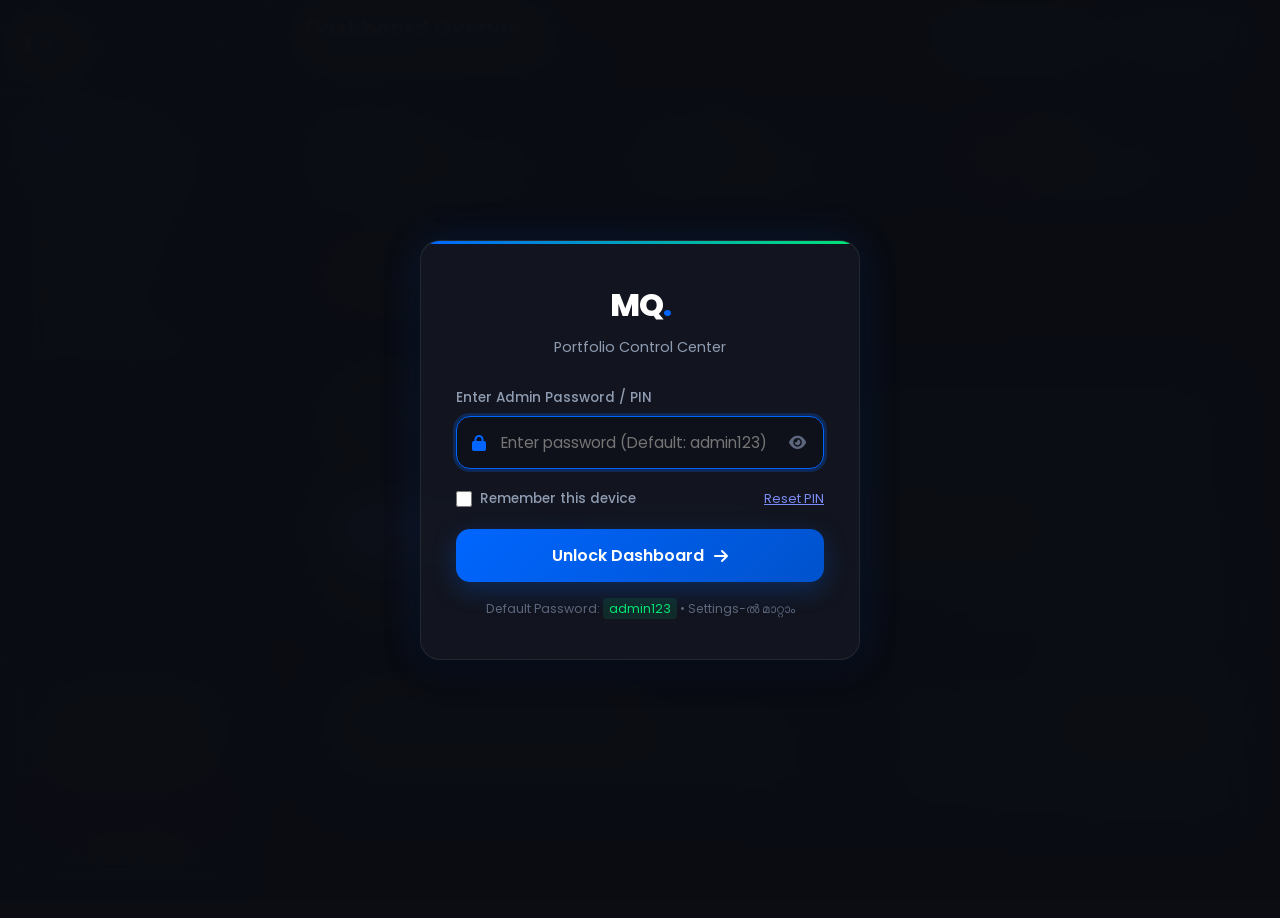
<file: admin.html>
<!DOCTYPE html>
<html lang="en">
<head>
    <meta charset="UTF-8">
    <meta name="viewport" content="width=device-width, initial-scale=1.0, maximum-scale=5.0, viewport-fit=cover">
    <meta http-equiv="Cache-Control" content="no-cache, no-store, must-revalidate">
    <meta http-equiv="Pragma" content="no-cache">
    <meta http-equiv="Expires" content="0">
    <title>MQ Admin Panel | Muhammed Qasim Portfolio</title>
    <!-- Google Fonts: Poppins -->
    <link href="https://fonts.googleapis.com/css2?family=Poppins:wght@300;400;500;600;700;800&display=swap" rel="stylesheet">
    <!-- Font Awesome -->
    <link rel="stylesheet" href="https://cdnjs.cloudflare.com/ajax/libs/font-awesome/6.4.0/css/all.min.css">
    <!-- Admin CSS -->
    <link rel="stylesheet" href="admin.css?v=4.1">
</head>
<body>

    <!-- =========================================================
         1. LOGIN OVERLAY (Password Protection Option)
         ========================================================= -->
    <div id="loginOverlay" class="login-wrapper">
        <div class="login-card">
            <div class="login-logo">MQ<span>.</span></div>
            <p class="login-subtitle">Portfolio Control Center</p>

            <form id="adminLoginForm" class="login-form">
                <div class="form-group">
                    <label for="adminPinInput">Enter Admin Password / PIN</label>
                    <div class="input-icon-wrap">
                        <i class="fas fa-lock prefix-icon"></i>
                        <input type="password" id="adminPinInput" placeholder="Enter password (Default: admin123)" required autofocus autocomplete="current-password" autocapitalize="none" autocorrect="off" spellcheck="false">
                        <button type="button" class="toggle-pwd-btn" id="togglePwdBtn" aria-label="Toggle password visibility">
                            <i class="fas fa-eye" id="togglePwdIcon"></i>
                        </button>
                    </div>
                </div>

                <div style="display: flex; align-items: center; justify-content: space-between; margin-bottom: 20px; font-size: 0.8rem; color: var(--text-muted);">
                    <label style="display: inline-flex; align-items: center; gap: 8px; cursor: pointer; user-select: none; margin: 0;">
                        <input type="checkbox" id="rememberMeCheck" style="accent-color: #0066ff; width: 16px; height: 16px; cursor: pointer;">
                        <span>Remember this device</span>
                    </label>
                    <button type="button" id="forgotPinBtn" style="background: none; border: none; color: #7B8AF4; cursor: pointer; text-decoration: underline; font-size: 0.8rem;">
                        Reset PIN
                    </button>
                </div>

                <button type="submit" class="login-btn">
                    Unlock Dashboard <i class="fas fa-arrow-right"></i>
                </button>

                <p class="login-hint" style="margin-top: 18px;">
                    Default Password: <code>admin123</code> &bull; Settings-ൽ മാറ്റാം
                </p>
            </form>
        </div>
    </div>

    <!-- =========================================================
         2. MAIN ADMIN DASHBOARD LAYOUT
         ========================================================= -->
    <!-- Sidebar Backdrop for Mobile/Tablet -->
    <div class="sidebar-backdrop" id="sidebarBackdrop"></div>

    <div class="admin-layout" id="adminLayout">
        
        <!-- SIDEBAR -->
        <aside class="admin-sidebar" id="adminSidebar">
            <div class="sidebar-brand">
                <div class="sidebar-logo">MQ<span>.</span> <small style="font-size: 0.75rem; font-weight: 500; color: #8e9bb0;">Admin</small></div>
                <div style="display: flex; align-items: center; gap: 8px;">
                    <span class="sidebar-badge">V2.0</span>
                    <button type="button" class="sidebar-close-btn" id="sidebarCloseBtn" aria-label="Close sidebar">
                        <i class="fas fa-times"></i>
                    </button>
                </div>
            </div>

            <nav class="sidebar-nav">
                <a class="nav-item active" data-tab="overview">
                    <i class="fas fa-chart-pie"></i>
                    <span>Overview</span>
                </a>
                <a class="nav-item" data-tab="featured">
                    <i class="fas fa-layer-group" style="color: #7B8AF4;"></i>
                    <span>Featured Projects</span>
                </a>
                <a class="nav-item" data-tab="works">
                    <i class="fas fa-photo-film"></i>
                    <span>Works & Media</span>
                </a>
                <a class="nav-item" data-tab="profile">
                    <i class="fas fa-user-gear"></i>
                    <span>Profile & Links</span>
                </a>
                <a class="nav-item" data-tab="settings">
                    <i class="fas fa-sliders"></i>
                    <span>Settings & Backup</span>
                </a>
            </nav>

            <div class="sidebar-footer">
                <a href="index.html" target="_blank" class="btn-sidebar-view">
                    <i class="fas fa-external-link-alt"></i> View Home Page
                </a>
                <a href="works.html" target="_blank" class="btn-sidebar-view" style="color: #7B8AF4; border-color: rgba(123, 138, 244, 0.3);">
                    <i class="fas fa-layer-group"></i> View Live Projects &#x2197;
                </a>
                <button type="button" class="btn-sidebar-logout" id="lockDashboardBtn" style="display: flex; align-items: center; justify-content: center; gap: 8px;">
                    <i class="fas fa-lock"></i> Lock Dashboard
                </button>
                <a href="index.html" class="btn-sidebar-view" style="text-decoration: none; display: flex; align-items: center; justify-content: center; gap: 8px; opacity: 0.75;">
                    <i class="fas fa-arrow-left"></i> Back to Website
                </a>
            </div>
        </aside>

        <!-- MAIN CONTENT AREA -->
        <main class="admin-main">
            <!-- Header -->
            <header class="admin-header">
                <div class="header-left">
                    <button class="mobile-menu-toggle" id="mobileMenuToggle" aria-label="Toggle menu">
                        <i class="fas fa-bars"></i>
                    </button>
                    <div class="header-title-box">
                        <h1 id="pageTitle">Dashboard Overview</h1>
                        <p id="pageSubtitle">Manage featured projects, works, and social links</p>
                    </div>
                </div>

                <div class="header-actions">
                    <button type="button" class="btn-live-link btn-sync-header" id="headerSyncGithubBtn">
                        <i class="fab fa-github"></i> <span class="action-btn-text">Sync to GitHub</span>
                    </button>
                    <a href="works.html" target="_blank" class="btn-live-link btn-works-header" style="background: rgba(123, 138, 244, 0.15); color: #7B8AF4; border-color: rgba(123, 138, 244, 0.4);">
                        <i class="fas fa-arrow-up-right-from-square"></i> <span class="action-btn-text">Live Works</span>
                    </a>
                </div>
            </header>

            <div class="admin-container">
                
                <!-- =========================================================
                     TAB 1: OVERVIEW
                     ========================================================= -->
                <section class="tab-content active" id="tab-overview">
                    <!-- Stats Grid -->
                    <div class="stats-grid">
                        <div class="stat-card" style="border-color: rgba(123, 138, 244, 0.3);">
                            <div class="stat-icon" style="background: rgba(123, 138, 244, 0.15); color: #7B8AF4;"><i class="fas fa-layer-group"></i></div>
                            <div class="stat-info">
                                <div class="stat-number" id="statFeaturedProjects" style="color: #7B8AF4;">0</div>
                                <div class="stat-label">Featured Projects</div>
                            </div>
                        </div>
                        <div class="stat-card">
                            <div class="stat-icon blue"><i class="fas fa-photo-film"></i></div>
                            <div class="stat-info">
                                <div class="stat-number" id="statTotalWorks">0</div>
                                <div class="stat-label">Media & Reels</div>
                            </div>
                        </div>
                        <div class="stat-card">
                            <div class="stat-icon red"><i class="fab fa-youtube"></i></div>
                            <div class="stat-info">
                                <div class="stat-number" id="statYoutube">0</div>
                                <div class="stat-label">YouTube Videos</div>
                            </div>
                        </div>
                        <div class="stat-card">
                            <div class="stat-icon pink"><i class="fab fa-instagram"></i></div>
                            <div class="stat-info">
                                <div class="stat-number" id="statInstagram">0</div>
                                <div class="stat-label">Instagram Posts</div>
                            </div>
                        </div>
                    </div>

                    <!-- Quick Actions Card -->
                    <div class="editor-card">
                        <div class="editor-card-header">
                            <div>
                                <h2><i class="fas fa-bolt"></i> Quick Actions</h2>
                                <p>à´Žà´³àµà´ªàµà´ªà´¤àµà´¤à´¿àµ½ à´®à´¾à´±àµà´±à´™àµà´™àµ¾ à´µà´°àµà´¤àµà´¤à´¾à´¨àµà´³àµà´³ à´•àµà´±àµà´•àµà´•àµà´µà´´à´¿à´•àµ¾</p>
                            </div>
                        </div>
                        <div style="display: flex; gap: 14px; flex-wrap: wrap;">
                            <button type="button" class="btn-primary-action" id="quickAddFpBtn" style="background: linear-gradient(135deg, #7B8AF4, #5364e0); border-color: #7B8AF4;">
                                <i class="fas fa-plus"></i> Add Featured Project
                            </button>
                            <button type="button" class="btn-primary-action" id="quickAddVideoBtn">
                                <i class="fas fa-film"></i> Add Video / Media
                            </button>
                            <button type="button" class="btn-secondary" id="quickEditLinksBtn">
                                <i class="fas fa-address-book"></i> Change Phone / Insta Link
                            </button>
                            <a href="works.html" target="_blank" class="btn-secondary" style="text-decoration:none;">
                                <i class="fas fa-eye"></i> View Live Portfolio
                            </a>
                        </div>
                    </div>

                    <!-- Recent Works Preview -->
                    <div class="editor-card">
                        <div class="editor-card-header">
                            <div>
                                <h2><i class="fas fa-clock-rotate-left"></i> Current Works in Portfolio</h2>
                                <p>All active projects and works currently displayed on the website</p>
                            </div>
                            <button type="button" class="btn-secondary" id="seeAllWorksBtn">
                                View All Media <i class="fas fa-arrow-right"></i>
                            </button>
                        </div>
                        <div class="works-grid" id="overviewRecentWorks">
                            <!-- Populated dynamically -->
                        </div>
                    </div>
                </section>

                <!-- =========================================================
                     TAB 2: FEATURED PROJECTS (GRID & CATEGORIES)
                     ========================================================= -->
                <section class="tab-content" id="tab-featured">

                    <!-- 1. Featured Section Header Settings (Title, Subtitle, Badge) -->
                    <div class="editor-card" style="border-color: rgba(123, 138, 244, 0.35); background: rgba(22, 26, 38, 0.75);">
                        <div class="editor-card-header">
                            <div>
                                <h2><i class="fas fa-heading" style="color: #7B8AF4;"></i> Featured Projects Header Text</h2>
                                <p>Customize the Projects section header title, badge, and description</p>
                            </div>
                            <span style="background: rgba(123, 138, 244, 0.15); color: #7B8AF4; border: 1px solid rgba(123, 138, 244, 0.3); padding: 4px 10px; border-radius: 6px; font-size: 0.75rem; font-weight: 600;">Header Settings</span>
                        </div>

                        <form id="featuredHeaderForm">
                            <div class="form-grid-2">
                                <div class="form-group-field">
                                    <label for="fpHeaderTitle">
                                        Section Heading Title
                                        <span class="label-hint">Default: Projects</span>
                                    </label>
                                    <input type="text" id="fpHeaderTitle" class="admin-input" placeholder="Projects" value="Projects" required>
                                </div>
                                <div class="form-group-field">
                                    <label for="fpHeaderBadge">
                                        Top Badge / Tagline
                                        <span class="label-hint">Default: CURATED ARCHIVE & CASE STUDIES</span>
                                    </label>
                                    <input type="text" id="fpHeaderBadge" class="admin-input" placeholder="CURATED ARCHIVE & CASE STUDIES" value="CURATED ARCHIVE & CASE STUDIES">
                                </div>
                            </div>

                            <div class="form-group-field">
                                <label for="fpHeaderSubtitle">
                                    Section Description / Subtitle
                                    <span class="label-hint">Summary text shown beneath the main Projects heading</span>
                                </label>
                                <textarea id="fpHeaderSubtitle" class="admin-textarea" rows="2" placeholder="High-impact 3D animation, brand identity, and commercial video production built for scaling modern creative ventures."></textarea>
                            </div>

                            <div class="form-save-bar" style="margin-top: 0; padding-top: 14px;">
                                <button type="submit" class="btn-primary-action" style="background: linear-gradient(135deg, #7B8AF4, #5364e0); border-color: #7B8AF4;">
                                    <i class="fas fa-floppy-disk"></i> Save Header Text
                                </button>
                            </div>
                        </form>
                    </div>

                    <!-- 2. Category Filter Pills Manager (All, 3D Motion, Brand Identity...) -->
                    <div class="editor-card" style="border-color: rgba(123, 138, 244, 0.35); background: rgba(22, 26, 38, 0.75);">
                        <div class="editor-card-header">
                            <div>
                                <h2><i class="fas fa-tags" style="color: #7B8AF4;"></i> Category Filter Pills Manager</h2>
                                <p>Add, edit, or remove the interactive category filter pills (e.g. Graphic Design, 3D Motion, Brand Identity)</p>
                            </div>
                            <span style="background: rgba(123, 138, 244, 0.15); color: #7B8AF4; border: 1px solid rgba(123, 138, 244, 0.3); padding: 4px 10px; border-radius: 6px; font-size: 0.75rem; font-weight: 600;">Filter Pills</span>
                        </div>

                        <div style="margin-bottom: 16px;">
                            <label style="display: block; font-size: 0.85rem; color: var(--text-muted); margin-bottom: 10px;">Active Filter Categories:</label>
                            <div id="categoryPillsManagerList" style="display: flex; flex-wrap: wrap; gap: 10px;">
                                <!-- Populated dynamically with category chips having delete buttons -->
                            </div>
                        </div>

                        <!-- Add New Category Form -->
                        <form id="addCategoryForm" style="display: flex; gap: 10px; align-items: center; flex-wrap: wrap; margin-top: 18px; padding-top: 16px; border-top: 1px solid var(--border-glass);">
                            <div style="flex: 1; min-width: 240px;">
                                <input type="text" id="newCategoryInput" class="admin-input" placeholder="Type new category name (e.g. UI/UX Design, Motion Graphics)..." required>
                            </div>
                            <button type="submit" class="btn-primary-action" style="background: rgba(123, 138, 244, 0.2); border: 1px solid #7B8AF4; color: #fff;">
                                <i class="fas fa-plus"></i> Add New Category
                            </button>
                        </form>
                    </div>

                    <!-- 3. Projects Toolbar & Dynamic Filters -->
                    <div class="section-toolbar">
                        <div class="toolbar-filters fp-filters" id="dynamicFpFiltersBar">
                            <!-- Populated dynamically from active categories -->
                        </div>
                        <button type="button" class="btn-primary-action" id="openAddFpModalBtn" style="background: linear-gradient(135deg, #7B8AF4, #5364e0); border-color: #7B8AF4;">
                            <i class="fas fa-plus"></i> Add New Featured Project
                        </button>
                    </div>

                    <!-- Featured Projects Grid Container -->
                    <div class="works-grid" id="featuredProjectsGrid">
                        <!-- Populated dynamically -->
                    </div>
                </section>

                <!-- =========================================================
                     TAB 3: WORKS & MEDIA (VIDEOS & IMAGES)
                     ========================================================= -->
                <section class="tab-content" id="tab-works">
                    <div class="section-toolbar">
                        <div class="toolbar-filters">
                            <button class="filter-chip active" data-filter="all">All Works (<span id="countAll">0</span>)</button>
                            <button class="filter-chip" data-filter="row1">Row 1: Top Track</button>
                            <button class="filter-chip" data-filter="row2">Row 2: Bottom Track</button>
                            <button class="filter-chip" data-filter="youtube"><i class="fab fa-youtube" style="color:var(--youtube)"></i> YouTube</button>
                            <button class="filter-chip" data-filter="instagram"><i class="fab fa-instagram" style="color:var(--insta)"></i> Instagram</button>
                            <button class="filter-chip" data-filter="image"><i class="fas fa-image" style="color:var(--success)"></i> Images</button>
                        </div>
                        <button type="button" class="btn-primary-action" id="openAddWorkModalBtn">
                            <i class="fas fa-plus"></i> Add New Video / Work
                        </button>
                    </div>

                    <!-- Works Grid Container -->
                    <div class="works-grid" id="fullWorksGrid">
                        <!-- Populated dynamically -->
                    </div>
                </section>

                <!-- =========================================================
                     TAB 4: PROFILE & DETAILS (PHONE, INSTA, BIO)
                     ========================================================= -->
                <section class="tab-content" id="tab-profile">
                    
                    <!-- Contact & Social Details Form -->
                    <div class="editor-card">
                        <div class="editor-card-header">
                            <div>
                                <h2><i class="fas fa-address-card"></i> Contact Numbers & Social Profiles</h2>
                                <p>à´«àµ‹àµº à´¨à´®àµà´ªàµ¼, à´‡àµ»à´¸àµà´±àµà´±à´¾à´—àµà´°à´¾à´‚, à´µà´¾à´Ÿàµà´Ÿàµà´¸àµà´†à´ªàµà´ªàµ à´²à´¿à´™àµà´•àµà´•àµ¾ à´®à´¾à´±àµà´±àµà´•</p>
                            </div>
                        </div>

                        <form id="contactDetailsForm">
                            <div class="form-grid-2">
                                <div class="form-group-field">
                                    <label for="profPhone">
                                        Phone Number
                                        <span class="label-hint">Display format</span>
                                    </label>
                                    <input type="text" id="profPhone" class="admin-input" placeholder="+91 8606 1505 77" required>
                                </div>
                                <div class="form-group-field">
                                    <label for="profWhatsapp">
                                        WhatsApp Link
                                        <span class="label-hint">https://wa.me/...</span>
                                    </label>
                                    <input type="url" id="profWhatsapp" class="admin-input" placeholder="https://wa.me/918606150577">
                                </div>
                                <div class="form-group-field">
                                    <label for="profInstagram">
                                        Instagram Profile URL
                                        <span class="label-hint">https://instagram.com/...</span>
                                    </label>
                                    <input type="url" id="profInstagram" class="admin-input" placeholder="https://instagram.com/mq_ads_" required>
                                </div>
                                <div class="form-group-field">
                                    <label for="profEmail">
                                        Contact Email
                                        <span class="label-hint">Primary email address</span>
                                    </label>
                                    <input type="email" id="profEmail" class="admin-input" placeholder="kpkasim205@gmail.com" required>
                                </div>
                                <div class="form-group-field">
                                    <label for="profPinterest">
                                        Pinterest Link
                                        <span class="label-hint">https://pin.it/...</span>
                                    </label>
                                    <input type="url" id="profPinterest" class="admin-input" placeholder="https://pin.it/5X84F8n4U">
                                </div>
                                <div class="form-group-field">
                                    <label for="profLinkedin">
                                        LinkedIn Profile Link
                                        <span class="label-hint">https://linkedin.com/in/...</span>
                                    </label>
                                    <input type="url" id="profLinkedin" class="admin-input" placeholder="https://linkedin.com/in/MQ-Ads">
                                </div>
                                <div class="form-group-field">
                                    <label for="profBehance">
                                        Behance Profile Link
                                        <span class="label-hint">https://behance.net/...</span>
                                    </label>
                                    <input type="url" id="profBehance" class="admin-input" placeholder="https://www.behance.net/mq_ads">
                                </div>
                            </div>

                            <div class="form-save-bar">
                                <button type="submit" class="btn-primary-action">
                                    <i class="fas fa-floppy-disk"></i> Save Contact & Social Links
                                </button>
                            </div>
                        </form>
                    </div>

                    <!-- Hero & About Texts Form -->
                    <div class="editor-card">
                        <div class="editor-card-header">
                            <div>
                                <h2><i class="fas fa-file-pen"></i> Hero & Bio Content</h2>
                                <p>à´¹àµ‹à´‚ à´ªàµ‡à´œà´¿à´²àµ† à´ªàµà´°à´§à´¾à´¨ à´¤à´²à´•àµà´•àµ†à´Ÿàµà´Ÿàµà´•à´³àµà´‚ à´µà´¿à´µà´°à´£à´™àµà´™à´³àµà´‚ à´®à´¾à´±àµà´±àµà´•</p>
                            </div>
                        </div>

                        <form id="heroBioForm">
                            <div class="form-grid-2">
                                <div class="form-group-field">
                                    <label for="profHeroSubtitle">Hero Subtitle</label>
                                    <input type="text" id="profHeroSubtitle" class="admin-input" placeholder="Hey, I'm a">
                                </div>
                                <div class="form-group-field">
                                    <label for="profHeroTitle">Hero Main Title (HTML allowed)</label>
                                    <input type="text" id="profHeroTitle" class="admin-input" placeholder="Multidisciplinary<br>Designer">
                                </div>
                                <div class="form-group-field">
                                    <label for="profHeroHeadline">Hero Right Headline</label>
                                    <input type="text" id="profHeroHeadline" class="admin-input" placeholder="Shaping ideas<br>into reality.">
                                </div>
                                <div class="form-group-field">
                                    <label for="profHeroDescription">Hero Right Paragraph</label>
                                    <textarea id="profHeroDescription" class="admin-input" rows="3" placeholder="Data-driven strategies..."></textarea>
                                </div>
                                <div class="form-group-field">
                                    <label for="profAboutTitle">About Section Title</label>
                                    <input type="text" id="profAboutTitle" class="admin-input" placeholder="Smart Strategies<br>Real Results<br>Meaningful Growth">
                                </div>
                                <div class="form-group-field">
                                    <label for="profAboutDescription">About Section Description</label>
                                    <textarea id="profAboutDescription" class="admin-input" rows="3" placeholder="I combine creativity, technical skills..."></textarea>
                                </div>
                            </div>

                            <div class="form-save-bar">
                                <button type="submit" class="btn-primary-action">
                                    <i class="fas fa-floppy-disk"></i> Save Hero & About Texts
                                </button>
                            </div>
                        </form>
                    </div>
                </section>

                <!-- =========================================================
                     TAB 5: SETTINGS & BACKUP
                     ========================================================= -->
                <section class="tab-content" id="tab-settings">
                    
                    <!-- Password & Security Option -->
                    <div class="editor-card" id="passwordSettingsCard">
                        <div class="editor-card-header">
                            <div>
                                <h2><i class="fas fa-shield-halved" style="color: #0066ff;"></i> Password & Security Option</h2>
                                <p>Control admin panel password protection and update your login password</p>
                            </div>
                            <span id="pwdStatusBadge" style="background: rgba(0, 229, 117, 0.15); color: #00e575; border: 1px solid rgba(0, 229, 117, 0.3); padding: 4px 10px; border-radius: 6px; font-size: 0.75rem; font-weight: 600;">
                                <i class="fas fa-lock"></i> Password Protected
                            </span>
                        </div>

                        <!-- Toggle switch to Enable / Disable Password Protection -->
                        <div style="background: rgba(255, 255, 255, 0.03); border: 1px solid var(--border-glass); border-radius: 12px; padding: 18px; margin-bottom: 24px; display: flex; align-items: center; justify-content: space-between; flex-wrap: wrap; gap: 15px;">
                            <div>
                                <strong style="color: #fff; font-size: 0.95rem; display: block; margin-bottom: 4px;">Password Protection Option</strong>
                                <span style="font-size: 0.8rem; color: var(--text-muted);">When turned ON, visiting the Admin Panel requires your password.</span>
                            </div>
                            <label style="display: inline-flex; align-items: center; gap: 10px; cursor: pointer; user-select: none;">
                                <input type="checkbox" id="togglePasswordLockOption" checked style="accent-color: #0066ff; width: 22px; height: 22px; cursor: pointer;">
                                <span id="togglePasswordLockText" style="font-size: 0.88rem; font-weight: 600; color: #fff;">Enabled</span>
                            </label>
                        </div>

                        <!-- Change Password Form -->
                        <form id="changePasswordForm" style="max-width: 480px;">
                            <div class="form-group-field">
                                <label for="newAdminPassword">
                                    New Password / PIN
                                    <span class="label-hint">Default: admin123</span>
                                </label>
                                <div class="input-icon-wrap" style="position: relative;">
                                    <input type="password" id="newAdminPassword" class="admin-input" placeholder="Enter new password" required style="padding-right: 45px;">
                                    <button type="button" class="toggle-pwd-btn" id="toggleNewPwdBtn" style="position: absolute; right: 12px; top: 50%; transform: translateY(-50%); background: none; border: none; color: var(--text-muted); cursor: pointer;">
                                        <i class="fas fa-eye" id="toggleNewPwdIcon"></i>
                                    </button>
                                </div>
                            </div>

                            <div class="form-group-field">
                                <label for="confirmAdminPassword">Confirm New Password</label>
                                <div class="input-icon-wrap" style="position: relative;">
                                    <input type="password" id="confirmAdminPassword" class="admin-input" placeholder="Repeat new password" required style="padding-right: 45px;">
                                    <button type="button" class="toggle-pwd-btn" id="toggleConfirmPwdBtn" style="position: absolute; right: 12px; top: 50%; transform: translateY(-50%); background: none; border: none; color: var(--text-muted); cursor: pointer;">
                                        <i class="fas fa-eye" id="toggleConfirmPwdIcon"></i>
                                    </button>
                                </div>
                            </div>

                            <div style="display: flex; gap: 12px; align-items: center; margin-top: 18px; flex-wrap: wrap;">
                                <button type="submit" class="btn-primary-action">
                                    <i class="fas fa-check"></i> Save New Password
                                </button>
                                <button type="button" class="btn-secondary" id="resetPasswordToDefaultBtn" style="color: #ff5252; border-color: rgba(255, 82, 82, 0.3);">
                                    <i class="fas fa-rotate-left"></i> Reset to admin123
                                </button>
                            </div>
                        </form>
                    </div>
                    
                    <!-- GitHub Live Cloud Sync -->
                    <div class="editor-card">
                        <div class="editor-card-header">
                            <div>
                                <h2><i class="fab fa-github"></i> GitHub Live Cloud Sync</h2>
                                <p>Push live updates directly to GitHub to update your website across all devices worldwide</p>
                            </div>
                            <span style="background: rgba(0, 102, 255, 0.2); color: #0066ff; border: 1px solid rgba(0, 102, 255, 0.4); padding: 4px 10px; border-radius: 6px; font-size: 0.75rem; font-weight: 600;">Worldwide Live</span>
                        </div>

                        <div style="margin-bottom: 20px; line-height: 1.6; font-size: 0.85rem; color: var(--text-muted);">
                            When you update projects, add Graphic Design cards, or edit contact details in this dashboard, click <strong>Push All Changes</strong> to deploy instantly to your live GitHub & Vercel website.
                        </div>

                        <form id="githubSyncForm">
                            <div class="form-grid-2">
                                <div class="form-group-field">
                                    <label for="ghRepo">GitHub Repository</label>
                                    <input type="text" id="ghRepo" class="admin-input" value="kpkasim/Portfolio-website" required>
                                </div>
                                <div class="form-group-field">
                                    <label for="ghToken">
                                        GitHub Personal Access Token (PAT)
                                        <span class="label-hint"><a href="https://github.com/settings/tokens" target="_blank" style="color:var(--primary); text-decoration:none;">Generate Token &#x2197;</a></span>
                                    </label>
                                    <input type="password" id="ghToken" class="admin-input" placeholder="ghp_xxxxxxxxxxxxxxxxxxxx">
                                </div>
                            </div>

                            <div style="display: flex; gap: 12px; flex-wrap: wrap; margin-top: 10px;">
                                <button type="button" class="btn-primary-action" id="pushToGithubBtn">
                                    <i class="fab fa-github"></i> Push All Changes to Live Website
                                </button>
                                <button type="button" class="btn-secondary" id="downloadDataJsBtn">
                                    <i class="fas fa-file-code"></i> Download Updated data.js
                                </button>
                            </div>
                        </form>
                    </div>

                    <!-- Backup & Restore -->
                    <div class="editor-card">
                        <div class="editor-card-header">
                            <div>
                                <h2><i class="fas fa-database"></i> Backup & Data Restore</h2>
                                <p>à´µàµ¼à´•àµà´•àµà´•à´³àµà´‚ à´µà´¿à´µà´°à´™àµà´™à´³àµà´‚ à´¬à´¾à´•àµà´•à´ªàµà´ªàµ à´Žà´Ÿàµà´•àµà´•à´¾à´¨àµà´‚ à´±àµ€à´¸àµà´±àµà´±àµ‹àµ¼ à´šàµ†à´¯àµà´¯à´¾à´¨àµà´‚</p>
                            </div>
                        </div>

                        <div style="display: flex; gap: 14px; flex-wrap: wrap; margin-bottom: 24px;">
                            <button type="button" class="btn-primary-action" id="exportDataBtn">
                                <i class="fas fa-download"></i> Download Backup (JSON)
                            </button>
                            <label class="btn-secondary" style="cursor: pointer; display: inline-flex; align-items: center; gap: 8px;">
                                <i class="fas fa-upload"></i> Restore from JSON
                                <input type="file" id="importDataInput" accept=".json" style="display: none;">
                            </label>
                            <button type="button" class="btn-card-action delete" id="resetDefaultsBtn" style="padding: 10px 18px;">
                                <i class="fas fa-rotate-left"></i> Reset to Original Defaults
                            </button>
                        </div>
                        <p style="font-size: 0.82rem; color: var(--text-dim); line-height: 1.6;">
                            * "Download Backup" à´•àµà´²à´¿à´•àµà´•àµ à´šàµ†à´¯àµà´¤à´¾àµ½ à´¨à´¿à´²à´µà´¿à´²àµ† à´Žà´²àµà´²à´¾ à´ªàµà´°àµŠà´œà´•àµà´±àµà´±àµà´•à´³àµà´‚ à´µàµ€à´¡à´¿à´¯àµ‹à´•à´³àµà´‚ à´…à´Ÿà´™àµà´™à´¿à´¯ à´’à´°àµ à´«à´¯àµ½ à´¨à´¿à´™àµà´™à´³àµà´Ÿàµ† à´•à´®àµà´ªàµà´¯àµ‚à´Ÿàµà´Ÿà´±à´¿àµ½ à´¸àµ‡à´µà´¾à´•àµà´‚.
                        </p>
                    </div>
                </section>

            </div>
        </main>
    </div>

    <!-- =========================================================
         ADD / EDIT FEATURED PROJECT MODAL (GRID & CATEGORIES)
         ========================================================= -->
    <div class="modal-overlay" id="featuredProjectModal">
        <div class="modal-window">
            <div class="modal-header" style="border-bottom-color: rgba(123, 138, 244, 0.3);">
                <h3 id="fpModalTitle"><i class="fas fa-layer-group" style="color:#7B8AF4; margin-right:8px;"></i> Add New Featured Project</h3>
                <button type="button" class="modal-close-btn" id="closeFpModalBtn">&times;</button>
            </div>
            
            <form id="featuredProjectForm">
                <input type="hidden" id="editFpId" value="">
                
                <div class="modal-body">
                    <!-- Project Title -->
                    <div class="form-group-field">
                        <label for="fpTitle">Project Title / Name</label>
                        <input type="text" id="fpTitle" class="admin-input" placeholder="e.g. Neo-Tokyo Editorial Poster / Branding" required>
                    </div>

                    <!-- Category & Aspect Ratio / Shape -->
                    <div class="form-grid-2">
                        <div class="form-group-field">
                            <label for="fpCategory">Category Filter</label>
                            <select id="fpCategory" class="admin-select">
                                <option value="Graphic Design" selected>Graphic Design</option>
                                <option value="3D Motion">3D Motion</option>
                                <option value="Brand Identity">Brand Identity</option>
                                <option value="Video Editing">Video Editing</option>
                                <option value="AI Workflows">AI Workflows</option>
                            </select>
                        </div>
                        <div class="form-group-field">
                            <label for="fpAspectType">Card Format / Shape</label>
                            <select id="fpAspectType" class="admin-select">
                                <option value="portrait" selected>3:4 Portrait (Tall Grid Span)</option>
                                <option value="vertical">9:16 Vertical (Reel / Story)</option>
                                <option value="landscape">16:9 Landscape (Wide Grid Span)</option>
                                <option value="square">1:1 Square (Balanced Span)</option>
                            </select>
                        </div>
                    </div>

                    <!-- Media Type & Project Link (YouTube, Behance, etc.) -->
                    <div class="form-grid-2">
                        <div class="form-group-field">
                            <label for="fpMediaType">Project Type</label>
                            <select id="fpMediaType" class="admin-select">
                                <option value="image" selected>Image Showcase / Design Poster</option>
                                <option value="youtube">YouTube Video / Reel</option>
                                <option value="behance">Behance Case Study</option>
                                <option value="link">External Project Link</option>
                            </select>
                        </div>
                        <div class="form-group-field">
                            <label for="fpLink">
                                Video / Project Link
                                <span class="label-hint">YouTube / Behance link</span>
                            </label>
                            <input type="url" id="fpLink" class="admin-input" placeholder="https://youtu.be/... or https://behance.net/gallery/...">
                        </div>
                    </div>

                    <!-- Cover Image / Thumbnail URL -->
                    <div class="form-group-field">
                        <label for="fpImage">
                            Cover Image / Thumbnail URL
                            <span class="label-hint">YouTube à´²à´¿à´™àµà´•àµ à´¨àµ½à´•à´¿à´¯à´¾àµ½ thumbnail à´“à´Ÿàµà´Ÿàµ‹à´®à´¾à´±àµà´±à´¿à´•àµà´•à´¾à´¯à´¿ à´Žà´Ÿàµà´•àµà´•àµà´‚</span>
                        </label>
                        <input type="text" id="fpImage" class="admin-input" placeholder="https://images.unsplash.com/... or paste YouTube URL">
                    </div>

                    <!-- Image Upload from computer -->
                    <div class="form-group-field">
                        <label>Or Upload Cover Image from Computer</label>
                        <div class="file-drop-zone" id="fpFileDropZone">
                            <i class="fas fa-cloud-arrow-up" style="color: #7B8AF4;"></i>
                            <p>Click here or drag an image (Behance / Custom Artwork)</p>
                            <span>Supports JPG, PNG, WEBP</span>
                            <input type="file" id="fpImageFileInput" accept="image/*" style="display: none;">
                        </div>
                    </div>

                    <!-- Live Preview Box -->
                    <div class="live-preview-box" id="fpLivePreviewBox" style="display: none;">
                        <div style="font-size: 0.76rem; color: var(--text-muted); margin-bottom: 8px; text-align: left;">Card Preview:</div>
                        <div class="preview-container" id="fpPreviewContainer" style="height: 200px; overflow: hidden; border-radius: 12px; background: #0F111A;">
                            <!-- Injected dynamically -->
                        </div>
                    </div>

                    <!-- Client & Year -->
                    <div class="form-grid-2">
                        <div class="form-group-field">
                            <label for="fpClient">Client / Brand Name</label>
                            <input type="text" id="fpClient" class="admin-input" placeholder="e.g. Kuro Cultural Festival">
                        </div>
                        <div class="form-group-field">
                            <label for="fpYear">Production Year</label>
                            <input type="text" id="fpYear" class="admin-input" placeholder="2026">
                        </div>
                    </div>

                    <!-- Software / Tools Used -->
                    <div class="form-group-field">
                        <label for="fpTools">
                            Software / Tools Used
                            <span class="label-hint">Comma separated</span>
                        </label>
                        <input type="text" id="fpTools" class="admin-input" placeholder="Photoshop, Illustrator, Glyphs">
                    </div>

                    <!-- Description -->
                    <div class="form-group-field">
                        <label for="fpDescription">Project Description / Case Summary</label>
                        <textarea id="fpDescription" class="admin-input" rows="3" placeholder="Brief summary of creative concept, typography hierarchy, 3D materials, or video workflow..."></textarea>
                    </div>
                </div>

                <div class="modal-footer">
                    <button type="button" class="btn-secondary" id="cancelFpModalBtn">Cancel</button>
                    <button type="submit" class="btn-primary-action" id="saveFpSubmitBtn" style="background: linear-gradient(135deg, #7B8AF4, #5364e0); border-color: #7B8AF4;">
                        <i class="fas fa-check"></i> Save Featured Project
                    </button>
                </div>
            </form>
        </div>
    </div>

    <!-- =========================================================
         ADD / EDIT WORK MODAL (VIDEOS & MARQUEE)
         ========================================================= -->
    <div class="modal-overlay" id="workModal">
        <div class="modal-window">
            <div class="modal-header">
                <h3 id="workModalTitle"><i class="fas fa-plus-circle" style="color:var(--primary); margin-right:8px;"></i> Add New Video / Work</h3>
                <button type="button" class="modal-close-btn" id="closeWorkModalBtn">&times;</button>
            </div>
            
            <form id="workForm">
                <input type="hidden" id="editWorkId" value="">
                
                <div class="modal-body">
                    <!-- Media Type Selector -->
                    <div class="form-group-field">
                        <label>Select Media Type</label>
                        <div class="type-radio-grid">
                            <label class="type-radio-card selected yt" data-type="youtube">
                                <input type="radio" name="mediaType" value="youtube" checked>
                                <i class="fab fa-youtube"></i>
                                <span>YouTube Video</span>
                            </label>
                            <label class="type-radio-card ig" data-type="instagram">
                                <input type="radio" name="mediaType" value="instagram">
                                <i class="fab fa-instagram"></i>
                                <span>Instagram Post</span>
                            </label>
                            <label class="type-radio-card img" data-type="image">
                                <input type="radio" name="mediaType" value="image">
                                <i class="fas fa-image"></i>
                                <span>Direct Image</span>
                            </label>
                        </div>
                    </div>

                    <!-- Work Title -->
                    <div class="form-group-field">
                        <label for="workTitle">Title / Caption</label>
                        <input type="text" id="workTitle" class="admin-input" placeholder="e.g. Commercial Reel / Brand Artwork" required>
                    </div>

                    <!-- Media URL Input (for YouTube / Instagram / Image URL) -->
                    <div class="form-group-field" id="urlInputGroup">
                        <label for="workMediaUrl">
                            <span id="urlLabelText">YouTube Link / URL</span>
                            <span class="label-hint">Paste regular or embed link</span>
                        </label>
                        <input type="text" id="workMediaUrl" class="admin-input" placeholder="e.g. https://youtu.be/... or https://youtube.com/watch?v=..." required>
                    </div>

                    <!-- Image Upload (Alternative for Image Type) -->
                    <div class="form-group-field" id="imageUploadGroup" style="display: none;">
                        <label>Or Upload Image from Computer</label>
                        <div class="file-drop-zone" id="fileDropZone">
                            <i class="fas fa-cloud-arrow-up"></i>
                            <p>Click here or drag an image</p>
                            <span>Supports JPG, PNG, WEBP</span>
                            <input type="file" id="workImageFileInput" accept="image/*" style="display: none;">
                        </div>
                    </div>

                    <!-- Live Preview Box -->
                    <div class="live-preview-box" id="modalLivePreviewBox" style="display: none;">
                        <div style="font-size: 0.76rem; color: var(--text-muted); margin-bottom: 8px; text-align: left;">Live Preview:</div>
                        <div class="preview-container" id="modalPreviewContainer">
                            <!-- Preview element injected here -->
                        </div>
                    </div>

                    <!-- Row & Category -->
                    <div class="form-grid-2" style="margin-top: 18px;">
                        <div class="form-group-field">
                            <label for="workRow">Display In Track</label>
                            <select id="workRow" class="admin-select">
                                <option value="1">Row 1 (Top Marquee - Scrolls Left)</option>
                                <option value="2">Row 2 (Bottom Marquee - Scrolls Right)</option>
                            </select>
                        </div>
                        <div class="form-group-field">
                            <label for="workCategory">Category Tag</label>
                            <select id="workCategory" class="admin-select">
                                <option value="Graphic Design">Graphic Design</option>
                                <option value="Video Production">Video Production</option>
                                <option value="3D Visualization">3D Visualization</option>
                                <option value="AI Workflows">AI Workflows</option>
                                <option value="Commercial Ads">Commercial Ads</option>
                            </select>
                        </div>
                    </div>
                </div>

                <div class="modal-footer">
                    <button type="button" class="btn-secondary" id="cancelWorkModalBtn">Cancel</button>
                    <button type="submit" class="btn-primary-action" id="saveWorkSubmitBtn">
                        <i class="fas fa-check"></i> Add to Portfolio
                    </button>
                </div>
            </form>
        </div>
    </div>

    <!-- MOBILE BOTTOM NAVIGATION (Phones, Tablets & Small Gadgets) -->
    <nav class="mobile-bottom-bar" id="mobileBottomBar">
        <button type="button" class="bottom-nav-item active" data-tab="overview">
            <i class="fas fa-chart-pie"></i>
            <span>Overview</span>
        </button>
        <button type="button" class="bottom-nav-item" data-tab="featured">
            <i class="fas fa-layer-group" style="color: #7B8AF4;"></i>
            <span>Projects</span>
        </button>
        <button type="button" class="bottom-nav-item" data-tab="works">
            <i class="fas fa-photo-film"></i>
            <span>Media</span>
        </button>
        <button type="button" class="bottom-nav-item" data-tab="profile">
            <i class="fas fa-user-gear"></i>
            <span>Profile</span>
        </button>
        <button type="button" class="bottom-nav-item" data-tab="settings">
            <i class="fas fa-sliders"></i>
            <span>Settings</span>
        </button>
    </nav>

    <!-- TOAST NOTIFICATION CONTAINER -->
    <div class="toast-container" id="toastContainer"></div>

    <!-- Shared Data Store & Admin Script -->
    <script src="data.js?v=4.1"></script>
    <script src="admin.js?v=4.1"></script>
</body>
</html>
</file>
<file: admin.css>
/* 
 * admin.css - Sleek Dark Glassmorphism Admin Dashboard
 * Designed for Muhammed Qasim Portfolio Admin
 */

:root {
    --bg-main: #0b0d13;
    --bg-card: rgba(22, 26, 38, 0.7);
    --bg-card-hover: rgba(30, 35, 52, 0.85);
    --bg-input: rgba(14, 17, 26, 0.8);
    --border-glass: rgba(255, 255, 255, 0.08);
    --border-accent: rgba(0, 102, 255, 0.4);
    
    --primary: #0066ff;
    --primary-glow: rgba(0, 102, 255, 0.25);
    --success: #00e575;
    --warning: #ffb800;
    --danger: #ff4757;
    --insta: #e1306c;
    --youtube: #ff0000;
    
    --text-white: #ffffff;
    --text-muted: #8e9bb0;
    --text-dim: #5c677d;
    
    --radius-sm: 8px;
    --radius-md: 14px;
    --radius-lg: 20px;
    
    --shadow-card: 0 12px 36px -8px rgba(0, 0, 0, 0.5);
    --shadow-glow: 0 0 25px rgba(0, 102, 255, 0.35);
    --transition: all 0.25s cubic-bezier(0.16, 1, 0.3, 1);
}

* {
    box-sizing: border-box;
    margin: 0;
    padding: 0;
    font-family: 'Poppins', -apple-system, BlinkMacSystemFont, sans-serif;
}

body {
    background-color: var(--bg-main);
    color: var(--text-white);
    min-height: 100vh;
    overflow-x: hidden;
    position: relative;
    background-image: 
        radial-gradient(circle at 10% 20%, rgba(0, 102, 255, 0.08) 0%, transparent 40%),
        radial-gradient(circle at 90% 80%, rgba(0, 229, 117, 0.05) 0%, transparent 45%);
    background-attachment: fixed;
}

/* Scrollbar */
::-webkit-scrollbar {
    width: 8px;
    height: 8px;
}
::-webkit-scrollbar-track {
    background: #0b0d13;
}
::-webkit-scrollbar-thumb {
    background: #252c3d;
    border-radius: 4px;
}
::-webkit-scrollbar-thumb:hover {
    background: var(--primary);
}

/* =========================================================
   LOGIN SCREEN (Password Protection Option)
   ========================================================= */
.login-wrapper {
    position: fixed;
    inset: 0;
    display: flex;
    align-items: center;
    justify-content: center;
    z-index: 9999;
    background: rgba(11, 13, 19, 0.96);
    backdrop-filter: blur(25px);
    -webkit-backdrop-filter: blur(25px);
    padding: 20px;
    transition: opacity 0.35s ease, visibility 0.35s ease;
}

.login-wrapper.hidden {
    opacity: 0;
    visibility: hidden;
    pointer-events: none;
    z-index: -1;
}

.login-card {
    width: 100%;
    max-width: 440px;
    background: var(--bg-card);
    border: 1px solid var(--border-glass);
    border-radius: var(--radius-lg);
    padding: 40px 35px;
    box-shadow: var(--shadow-card), 0 0 40px rgba(0, 102, 255, 0.15);
    text-align: center;
    animation: scaleIn 0.35s ease;
    position: relative;
    overflow: hidden;
}

.login-card::before {
    content: '';
    position: absolute;
    top: 0;
    left: 0;
    right: 0;
    height: 3px;
    background: linear-gradient(90deg, var(--primary), var(--success));
}

.login-logo {
    font-size: 2rem;
    font-weight: 800;
    letter-spacing: -1px;
    margin-bottom: 8px;
}
.login-logo span {
    color: var(--primary);
}

.login-subtitle {
    font-size: 0.9rem;
    color: var(--text-muted);
    margin-bottom: 30px;
}

.login-form .form-group {
    margin-bottom: 20px;
    text-align: left;
}

.login-form label {
    display: block;
    font-size: 0.85rem;
    color: var(--text-muted);
    margin-bottom: 8px;
    font-weight: 500;
}

.input-icon-wrap {
    position: relative;
    display: flex;
    align-items: center;
}
.input-icon-wrap i.prefix-icon {
    position: absolute;
    left: 16px;
    color: var(--text-dim);
    font-size: 1rem;
    transition: color 0.2s;
}

.input-icon-wrap input {
    width: 100%;
    background: var(--bg-input);
    border: 1px solid var(--border-glass);
    border-radius: var(--radius-md);
    padding: 14px 16px 14px 44px;
    color: #fff;
    font-size: 0.95rem;
    outline: none;
    transition: var(--transition);
}

.input-icon-wrap input:focus {
    border-color: var(--primary);
    box-shadow: 0 0 0 3px var(--primary-glow);
}
.input-icon-wrap input:focus + i.prefix-icon,
.input-icon-wrap:focus-within i.prefix-icon {
    color: var(--primary);
}

.toggle-pwd-btn {
    position: absolute;
    right: 14px;
    background: none;
    border: none;
    color: var(--text-dim);
    cursor: pointer;
    font-size: 0.95rem;
    padding: 4px;
}
.toggle-pwd-btn:hover {
    color: #fff;
}

.login-btn {
    width: 100%;
    background: linear-gradient(135deg, var(--primary), #0052cc);
    color: #fff;
    border: none;
    border-radius: var(--radius-md);
    padding: 14px;
    font-size: 1rem;
    font-weight: 600;
    cursor: pointer;
    margin-top: 10px;
    display: flex;
    align-items: center;
    justify-content: center;
    gap: 10px;
    box-shadow: 0 8px 24px var(--primary-glow);
    transition: var(--transition);
}

.login-btn:hover {
    transform: translateY(-2px);
    box-shadow: 0 12px 28px rgba(0, 102, 255, 0.45);
}

.login-btn:active {
    transform: translateY(0);
}

.login-hint {
    margin-top: 22px;
    font-size: 0.78rem;
    color: var(--text-dim);
    line-height: 1.5;
}
.login-hint code {
    color: var(--success);
    background: rgba(0, 229, 117, 0.1);
    padding: 2px 6px;
    border-radius: 4px;
}

/* =========================================================
   ADMIN LAYOUT
   ========================================================= */
.admin-layout {
    display: flex;
    min-height: 100vh;
}

/* Sidebar */
.admin-sidebar {
    width: 270px;
    background: rgba(14, 17, 26, 0.85);
    border-right: 1px solid var(--border-glass);
    backdrop-filter: blur(25px);
    display: flex;
    flex-direction: column;
    position: sticky;
    top: 0;
    height: 100vh;
    z-index: 100;
    transition: var(--transition);
}

.sidebar-brand {
    padding: 28px 24px;
    display: flex;
    align-items: center;
    justify-content: space-between;
    border-bottom: 1px solid var(--border-glass);
}

.sidebar-logo {
    font-size: 1.45rem;
    font-weight: 800;
    letter-spacing: -0.5px;
}
.sidebar-logo span {
    color: var(--primary);
}
.sidebar-badge {
    background: rgba(0, 102, 255, 0.15);
    color: var(--primary);
    border: 1px solid rgba(0, 102, 255, 0.3);
    font-size: 0.65rem;
    font-weight: 700;
    padding: 3px 8px;
    border-radius: 20px;
    text-transform: uppercase;
    letter-spacing: 1px;
}

.sidebar-nav {
    flex: 1;
    padding: 24px 16px;
    display: flex;
    flex-direction: column;
    gap: 6px;
}

.nav-item {
    display: flex;
    align-items: center;
    gap: 14px;
    padding: 12px 18px;
    color: var(--text-muted);
    text-decoration: none;
    border-radius: var(--radius-md);
    font-size: 0.92rem;
    font-weight: 500;
    cursor: pointer;
    border: 1px solid transparent;
    transition: var(--transition);
}

.nav-item i {
    font-size: 1.1rem;
    width: 20px;
    text-align: center;
}

.nav-item:hover {
    color: #fff;
    background: rgba(255, 255, 255, 0.04);
}

.nav-item.active {
    color: #fff;
    background: linear-gradient(90deg, rgba(0, 102, 255, 0.22), rgba(0, 102, 255, 0.05));
    border-color: rgba(0, 102, 255, 0.4);
    box-shadow: 0 4px 15px rgba(0, 102, 255, 0.15);
}
.nav-item.active i {
    color: var(--primary);
}

.sidebar-footer {
    padding: 20px 16px;
    border-top: 1px solid var(--border-glass);
    display: flex;
    flex-direction: column;
    gap: 10px;
}

.btn-sidebar-view {
    display: flex;
    align-items: center;
    justify-content: center;
    gap: 8px;
    width: 100%;
    padding: 10px;
    background: rgba(255, 255, 255, 0.04);
    border: 1px solid var(--border-glass);
    border-radius: var(--radius-sm);
    color: var(--text-muted);
    font-size: 0.84rem;
    text-decoration: none;
    transition: var(--transition);
}
.btn-sidebar-view:hover {
    color: #fff;
    background: rgba(255, 255, 255, 0.08);
}

.btn-sidebar-logout {
    display: flex;
    align-items: center;
    justify-content: center;
    gap: 8px;
    width: 100%;
    padding: 10px;
    background: rgba(255, 71, 87, 0.08);
    border: 1px solid rgba(255, 71, 87, 0.2);
    border-radius: var(--radius-sm);
    color: var(--danger);
    font-size: 0.84rem;
    cursor: pointer;
    transition: var(--transition);
}
.btn-sidebar-logout:hover {
    background: rgba(255, 71, 87, 0.2);
    color: #fff;
}

/* Main Content Area */
.admin-main {
    flex: 1;
    min-width: 0;
    display: flex;
    flex-direction: column;
}

/* Top Header */
.admin-header {
    height: 76px;
    padding: 0 36px;
    display: flex;
    align-items: center;
    justify-content: space-between;
    border-bottom: 1px solid var(--border-glass);
    background: rgba(11, 13, 19, 0.7);
    backdrop-filter: blur(16px);
    position: sticky;
    top: 0;
    z-index: 90;
}

.header-title-box h1 {
    font-size: 1.35rem;
    font-weight: 700;
}
.header-title-box p {
    font-size: 0.8rem;
    color: var(--text-muted);
}

.header-actions {
    display: flex;
    align-items: center;
    gap: 14px;
}

.btn-live-link {
    display: inline-flex;
    align-items: center;
    gap: 8px;
    padding: 9px 18px;
    background: rgba(0, 229, 117, 0.12);
    border: 1px solid rgba(0, 229, 117, 0.3);
    color: var(--success);
    border-radius: var(--radius-md);
    font-size: 0.86rem;
    font-weight: 500;
    text-decoration: none;
    transition: var(--transition);
}
.btn-live-link:hover {
    background: rgba(0, 229, 117, 0.25);
    box-shadow: 0 0 15px rgba(0, 229, 117, 0.3);
}

.mobile-menu-toggle {
    display: none;
    background: none;
    border: none;
    color: #fff;
    font-size: 1.3rem;
    cursor: pointer;
}

/* Body Container */
.admin-container {
    padding: 32px 36px 60px;
    flex: 1;
}

/* Tab Panels */
.tab-content {
    display: none;
    animation: fadeIn 0.3s ease;
}
.tab-content.active {
    display: block;
}

/* =========================================================
   OVERVIEW STATS
   ========================================================= */
.stats-grid {
    display: grid;
    grid-template-columns: repeat(auto-fit, minmax(220px, 1fr));
    gap: 20px;
    margin-bottom: 30px;
}

.stat-card {
    background: var(--bg-card);
    border: 1px solid var(--border-glass);
    border-radius: var(--radius-md);
    padding: 22px;
    display: flex;
    align-items: center;
    gap: 18px;
    backdrop-filter: blur(12px);
    transition: var(--transition);
}
.stat-card:hover {
    transform: translateY(-3px);
    border-color: var(--border-accent);
    box-shadow: var(--shadow-card);
}

.stat-icon {
    width: 52px;
    height: 52px;
    border-radius: 12px;
    display: flex;
    align-items: center;
    justify-content: center;
    font-size: 1.35rem;
}
.stat-icon.blue { background: rgba(0, 102, 255, 0.18); color: var(--primary); }
.stat-icon.red { background: rgba(255, 0, 0, 0.18); color: var(--youtube); }
.stat-icon.pink { background: rgba(225, 48, 108, 0.18); color: var(--insta); }
.stat-icon.green { background: rgba(0, 229, 117, 0.18); color: var(--success); }

.stat-info .stat-number {
    font-size: 1.7rem;
    font-weight: 700;
    line-height: 1.1;
}
.stat-info .stat-label {
    font-size: 0.82rem;
    color: var(--text-muted);
    margin-top: 4px;
}

/* =========================================================
   WORKS & MEDIA SECTION
   ========================================================= */
.section-toolbar {
    display: flex;
    align-items: center;
    justify-content: space-between;
    flex-wrap: wrap;
    gap: 16px;
    margin-bottom: 24px;
}

.toolbar-filters {
    display: flex;
    align-items: center;
    gap: 10px;
    flex-wrap: wrap;
}

.filter-chip {
    padding: 7px 16px;
    background: var(--bg-card);
    border: 1px solid var(--border-glass);
    border-radius: 30px;
    color: var(--text-muted);
    font-size: 0.84rem;
    font-weight: 500;
    cursor: pointer;
    transition: var(--transition);
}
.filter-chip:hover {
    color: #fff;
    border-color: rgba(255, 255, 255, 0.2);
}
.filter-chip.active {
    background: var(--primary);
    color: #fff;
    border-color: var(--primary);
    box-shadow: 0 4px 14px var(--primary-glow);
}

/* Category Pills Manager */
.cat-pill-item {
    display: inline-flex;
    align-items: center;
    gap: 8px;
    padding: 7px 14px;
    background: rgba(123, 138, 244, 0.12);
    border: 1px solid rgba(123, 138, 244, 0.3);
    border-radius: 30px;
    color: #fff;
    font-size: 0.85rem;
    font-weight: 500;
    transition: var(--transition);
}
.cat-pill-item:hover {
    border-color: #7B8AF4;
    background: rgba(123, 138, 244, 0.2);
}
.cat-pill-remove {
    background: none;
    border: none;
    color: rgba(255, 255, 255, 0.5);
    cursor: pointer;
    font-size: 0.85rem;
    display: inline-flex;
    align-items: center;
    justify-content: center;
    padding: 2px 4px;
    border-radius: 50%;
    transition: color 0.2s, background 0.2s;
}
.cat-pill-remove:hover {
    color: #ff4757;
    background: rgba(255, 71, 87, 0.2);
}

.btn-primary-action {
    display: inline-flex;
    align-items: center;
    gap: 9px;
    padding: 10px 22px;
    background: var(--primary);
    color: #fff;
    border: none;
    border-radius: var(--radius-md);
    font-size: 0.9rem;
    font-weight: 600;
    cursor: pointer;
    box-shadow: 0 4px 18px var(--primary-glow);
    transition: var(--transition);
}
.btn-primary-action:hover {
    transform: translateY(-2px);
    box-shadow: 0 8px 24px rgba(0, 102, 255, 0.45);
}

/* Works Grid */
.works-grid {
    display: grid;
    grid-template-columns: repeat(auto-fill, minmax(290px, 1fr));
    gap: 22px;
}

.work-card {
    background: var(--bg-card);
    border: 1px solid var(--border-glass);
    border-radius: var(--radius-md);
    overflow: hidden;
    display: flex;
    flex-direction: column;
    backdrop-filter: blur(12px);
    transition: var(--transition);
    position: relative;
}
.work-card:hover {
    transform: translateY(-4px);
    border-color: rgba(0, 102, 255, 0.35);
    box-shadow: var(--shadow-card);
}

.work-preview-wrap {
    height: 190px;
    background: #000;
    position: relative;
    overflow: hidden;
    display: flex;
    align-items: center;
    justify-content: center;
}
.work-preview-wrap iframe,
.work-preview-wrap img {
    width: 100%;
    height: 100%;
    object-fit: cover;
    pointer-events: none;
}
.work-type-badge {
    position: absolute;
    top: 12px;
    left: 12px;
    padding: 4px 10px;
    border-radius: 6px;
    font-size: 0.72rem;
    font-weight: 700;
    text-transform: uppercase;
    display: inline-flex;
    align-items: center;
    gap: 5px;
    z-index: 2;
    backdrop-filter: blur(8px);
}
.work-type-badge.youtube {
    background: rgba(255, 0, 0, 0.85);
    color: #fff;
}
.work-type-badge.instagram {
    background: linear-gradient(45deg, #f09433, #e6683c, #dc2743, #cc2366, #bc1888);
    color: #fff;
}
.work-type-badge.image {
    background: rgba(0, 229, 117, 0.85);
    color: #0b0d13;
}

.work-row-tag {
    position: absolute;
    top: 12px;
    right: 12px;
    background: rgba(14, 17, 26, 0.8);
    border: 1px solid var(--border-glass);
    padding: 3px 8px;
    border-radius: 6px;
    font-size: 0.72rem;
    color: var(--text-muted);
    z-index: 2;
}

.work-body {
    padding: 16px 18px;
    display: flex;
    flex-direction: column;
    flex: 1;
}

.work-title {
    font-size: 1rem;
    font-weight: 600;
    margin-bottom: 4px;
    white-space: nowrap;
    overflow: hidden;
    text-overflow: ellipsis;
}

.work-category {
    font-size: 0.78rem;
    color: var(--text-muted);
    margin-bottom: 16px;
}

.work-actions {
    display: flex;
    align-items: center;
    gap: 8px;
    margin-top: auto;
    padding-top: 12px;
    border-top: 1px solid var(--border-glass);
}

.btn-card-action {
    flex: 1;
    padding: 8px 12px;
    border-radius: var(--radius-sm);
    font-size: 0.82rem;
    font-weight: 500;
    cursor: pointer;
    border: 1px solid var(--border-glass);
    background: rgba(255, 255, 255, 0.04);
    color: var(--text-muted);
    display: inline-flex;
    align-items: center;
    justify-content: center;
    gap: 6px;
    transition: var(--transition);
}
.btn-card-action:hover {
    color: #fff;
    background: rgba(255, 255, 255, 0.1);
}
.btn-card-action.delete:hover {
    background: rgba(255, 71, 87, 0.15);
    border-color: rgba(255, 71, 87, 0.3);
    color: var(--danger);
}
.btn-card-action.move:hover {
    background: rgba(0, 102, 255, 0.15);
    border-color: rgba(0, 102, 255, 0.3);
    color: var(--primary);
}

/* =========================================================
   FORMS & SETTINGS CARDS
   ========================================================= */
.editor-card {
    background: var(--bg-card);
    border: 1px solid var(--border-glass);
    border-radius: var(--radius-lg);
    padding: 30px;
    margin-bottom: 30px;
    backdrop-filter: blur(12px);
}

.editor-card-header {
    display: flex;
    align-items: center;
    justify-content: space-between;
    padding-bottom: 20px;
    margin-bottom: 24px;
    border-bottom: 1px solid var(--border-glass);
}

.editor-card-header h2 {
    font-size: 1.2rem;
    font-weight: 600;
    display: flex;
    align-items: center;
    gap: 10px;
}
.editor-card-header h2 i {
    color: var(--primary);
}

.editor-card-header p {
    font-size: 0.82rem;
    color: var(--text-muted);
    margin-top: 4px;
}

.form-grid-2 {
    display: grid;
    grid-template-columns: repeat(auto-fit, minmax(280px, 1fr));
    gap: 20px;
}

.form-group-field {
    margin-bottom: 20px;
}

.form-group-field label {
    display: flex;
    align-items: center;
    justify-content: space-between;
    font-size: 0.85rem;
    color: var(--text-muted);
    margin-bottom: 8px;
    font-weight: 500;
}

.form-group-field label .label-hint {
    font-size: 0.74rem;
    color: var(--text-dim);
}

.admin-input,
.admin-textarea,
.admin-select {
    width: 100%;
    background: var(--bg-input);
    border: 1px solid var(--border-glass);
    border-radius: var(--radius-md);
    padding: 12px 16px;
    color: #fff;
    font-size: 0.92rem;
    outline: none;
    transition: var(--transition);
}

.admin-textarea {
    resize: vertical;
    min-height: 90px;
    line-height: 1.5;
}

.admin-input:focus,
.admin-textarea:focus,
.admin-select:focus {
    border-color: var(--primary);
    box-shadow: 0 0 0 3px var(--primary-glow);
}

.form-save-bar {
    display: flex;
    align-items: center;
    justify-content: flex-end;
    gap: 14px;
    padding-top: 20px;
    margin-top: 10px;
    border-top: 1px solid var(--border-glass);
}

/* =========================================================
   MODAL DIALOG
   ========================================================= */
.modal-overlay {
    position: fixed;
    inset: 0;
    background: rgba(8, 10, 16, 0.85);
    backdrop-filter: blur(12px);
    display: flex;
    align-items: center;
    justify-content: center;
    z-index: 1000;
    padding: 20px;
    opacity: 0;
    visibility: hidden;
    pointer-events: none;
    transition: var(--transition);
}

.modal-overlay.show {
    opacity: 1;
    visibility: visible;
    pointer-events: auto;
}

.modal-window {
    width: 100%;
    max-width: 580px;
    background: #141724;
    border: 1px solid var(--border-glass);
    border-radius: var(--radius-lg);
    box-shadow: 0 25px 60px rgba(0, 0, 0, 0.7);
    overflow: hidden;
    animation: scaleIn 0.3s ease;
}

.modal-header {
    padding: 22px 26px;
    border-bottom: 1px solid var(--border-glass);
    display: flex;
    align-items: center;
    justify-content: space-between;
}
.modal-header h3 {
    font-size: 1.15rem;
    font-weight: 600;
}
.modal-close-btn {
    background: none;
    border: none;
    color: var(--text-dim);
    font-size: 1.2rem;
    cursor: pointer;
    transition: color 0.2s;
}
.modal-close-btn:hover {
    color: #fff;
}

.modal-body {
    padding: 24px 26px;
    max-height: 75vh;
    overflow-y: auto;
}

.modal-footer {
    padding: 18px 26px;
    border-top: 1px solid var(--border-glass);
    display: flex;
    align-items: center;
    justify-content: flex-end;
    gap: 12px;
    background: rgba(11, 13, 19, 0.5);
}

.btn-secondary {
    padding: 10px 18px;
    background: rgba(255, 255, 255, 0.05);
    border: 1px solid var(--border-glass);
    border-radius: var(--radius-md);
    color: var(--text-muted);
    font-size: 0.88rem;
    cursor: pointer;
    transition: var(--transition);
}
.btn-secondary:hover {
    color: #fff;
    background: rgba(255, 255, 255, 0.1);
}

/* Media Type Selector */
.type-radio-grid {
    display: grid;
    grid-template-columns: repeat(3, 1fr);
    gap: 12px;
    margin-bottom: 20px;
}

.type-radio-card {
    background: var(--bg-input);
    border: 1px solid var(--border-glass);
    border-radius: var(--radius-md);
    padding: 14px 10px;
    text-align: center;
    cursor: pointer;
    transition: var(--transition);
}
.type-radio-card input {
    display: none;
}
.type-radio-card i {
    font-size: 1.4rem;
    margin-bottom: 6px;
    display: block;
}
.type-radio-card span {
    font-size: 0.8rem;
    font-weight: 500;
    color: var(--text-muted);
}
.type-radio-card:hover {
    border-color: rgba(255, 255, 255, 0.2);
}
.type-radio-card.selected {
    border-color: var(--primary);
    background: rgba(0, 102, 255, 0.12);
}
.type-radio-card.selected span {
    color: #fff;
}
.type-radio-card.selected.yt i { color: var(--youtube); }
.type-radio-card.selected.ig i { color: var(--insta); }
.type-radio-card.selected.img i { color: var(--success); }

/* Live Preview in Modal */
.live-preview-box {
    margin-top: 15px;
    border-radius: var(--radius-md);
    border: 1px dashed var(--border-glass);
    padding: 12px;
    background: rgba(0, 0, 0, 0.3);
    text-align: center;
}
.live-preview-box .preview-container {
    width: 100%;
    height: 220px;
    border-radius: 8px;
    overflow: hidden;
    background: #000;
    display: flex;
    align-items: center;
    justify-content: center;
}
.live-preview-box .preview-container iframe,
.live-preview-box .preview-container img {
    width: 100%;
    height: 100%;
    object-fit: cover;
}

/* File Drop Zone */
.file-drop-zone {
    border: 2px dashed rgba(255, 255, 255, 0.15);
    border-radius: var(--radius-md);
    padding: 24px;
    text-align: center;
    cursor: pointer;
    background: rgba(0, 0, 0, 0.2);
    transition: var(--transition);
}
.file-drop-zone:hover {
    border-color: var(--primary);
    background: rgba(0, 102, 255, 0.05);
}
.file-drop-zone i {
    font-size: 2rem;
    color: var(--text-dim);
    margin-bottom: 8px;
}
.file-drop-zone p {
    font-size: 0.85rem;
    color: var(--text-muted);
}
.file-drop-zone span {
    font-size: 0.75rem;
    color: var(--text-dim);
}

/* =========================================================
   TOAST NOTIFICATION
   ========================================================= */
.toast-container {
    position: fixed;
    bottom: 24px;
    right: 24px;
    display: flex;
    flex-direction: column;
    gap: 10px;
    z-index: 10000;
}

.toast {
    background: #191e2b;
    border: 1px solid var(--border-glass);
    border-radius: var(--radius-md);
    padding: 14px 20px;
    display: flex;
    align-items: center;
    gap: 12px;
    min-width: 280px;
    box-shadow: 0 10px 30px rgba(0, 0, 0, 0.6);
    animation: slideInRight 0.3s cubic-bezier(0.16, 1, 0.3, 1);
    color: #fff;
    font-size: 0.88rem;
}
.toast.success { border-left: 4px solid var(--success); }
.toast.success i { color: var(--success); }
.toast.error { border-left: 4px solid var(--danger); }
.toast.error i { color: var(--danger); }

/* =========================================================
   ANIMATIONS & RESPONSIVE
   ========================================================= */
@keyframes fadeIn {
    from { opacity: 0; }
    to { opacity: 1; }
}
@keyframes scaleIn {
    from { transform: scale(0.95); opacity: 0; }
    to { transform: scale(1); opacity: 1; }
}
@keyframes slideInRight {
    from { transform: translateX(100%); opacity: 0; }
    to { transform: translateX(0); opacity: 1; }
}

/* =========================================================
   ACCESSIBILITY & TV NAVIGATION (Remote Controller & Focus)
   ========================================================= */
:focus-visible {
    outline: 2px solid var(--primary);
    outline-offset: 3px;
    box-shadow: 0 0 15px var(--primary-glow);
}

/* =========================================================
   SIDEBAR BACKDROP & CLOSE BUTTON
   ========================================================= */
.sidebar-backdrop {
    position: fixed;
    inset: 0;
    background: rgba(4, 6, 10, 0.75);
    backdrop-filter: blur(10px);
    -webkit-backdrop-filter: blur(10px);
    z-index: 99;
    opacity: 0;
    visibility: hidden;
    transition: var(--transition);
}
.sidebar-backdrop.show {
    opacity: 1;
    visibility: visible;
}

.sidebar-close-btn {
    display: none;
    background: rgba(255, 255, 255, 0.06);
    border: 1px solid var(--border-glass);
    border-radius: 8px;
    color: var(--text-muted);
    font-size: 1.1rem;
    width: 34px;
    height: 34px;
    align-items: center;
    justify-content: center;
    cursor: pointer;
    transition: var(--transition);
}
.sidebar-close-btn:hover {
    color: #fff;
    background: rgba(255, 255, 255, 0.12);
}

/* =========================================================
   MOBILE BOTTOM NAVIGATION (Phones & In-App Webviews)
   ========================================================= */
.mobile-bottom-bar {
    display: none;
    position: fixed;
    bottom: 0;
    left: 0;
    right: 0;
    height: calc(62px + env(safe-area-inset-bottom, 0px));
    padding-bottom: env(safe-area-inset-bottom, 0px);
    background: rgba(14, 17, 26, 0.95);
    backdrop-filter: blur(24px);
    -webkit-backdrop-filter: blur(24px);
    border-top: 1px solid var(--border-glass);
    z-index: 950;
    align-items: center;
    justify-content: space-around;
    box-shadow: 0 -8px 30px rgba(0, 0, 0, 0.55);
}

.bottom-nav-item {
    flex: 1;
    height: 100%;
    background: none;
    border: none;
    color: var(--text-muted);
    display: flex;
    flex-direction: column;
    align-items: center;
    justify-content: center;
    gap: 4px;
    font-size: 0.72rem;
    font-weight: 500;
    cursor: pointer;
    transition: var(--transition);
    padding: 6px 0;
    touch-action: manipulation;
}
.bottom-nav-item i {
    font-size: 1.2rem;
    transition: transform 0.2s cubic-bezier(0.175, 0.885, 0.32, 1.275), color 0.2s ease;
}
.bottom-nav-item.active {
    color: #fff;
}
.bottom-nav-item.active i {
    color: var(--primary);
    transform: translateY(-2px) scale(1.15);
}

/* =========================================================
   BREAKPOINT: SMART TV, 4K & ULTRA-WIDE (min-width: 1600px)
   ========================================================= */
@media (min-width: 1600px) {
    .admin-container {
        max-width: 1560px;
        margin: 0 auto;
        padding: 40px 48px;
    }
    .stats-grid {
        grid-template-columns: repeat(4, 1fr);
        gap: 26px;
    }
    .works-grid {
        grid-template-columns: repeat(auto-fill, minmax(320px, 1fr));
        gap: 26px;
    }
    .stat-number {
        font-size: 2.1rem;
    }
    .work-preview-wrap {
        height: 220px;
    }
}

/* =========================================================
   BREAKPOINT: TABLETS & IPADS (max-width: 1024px)
   ========================================================= */
@media (max-width: 1024px) {
    .admin-sidebar {
        position: fixed;
        left: -300px;
        top: 0;
        bottom: 0;
        height: 100vh;
        height: 100dvh;
        z-index: 100;
        box-shadow: 15px 0 40px rgba(0, 0, 0, 0.8);
    }
    .admin-sidebar.open {
        left: 0;
    }
    .sidebar-close-btn {
        display: flex;
    }
    .mobile-menu-toggle {
        display: flex;
        align-items: center;
        justify-content: center;
        width: 38px;
        height: 38px;
        border-radius: 8px;
        background: rgba(255, 255, 255, 0.05);
        border: 1px solid var(--border-glass);
    }
    .admin-header {
        padding: 0 24px;
        height: 70px;
    }
    .admin-container {
        padding: 24px 24px;
    }
    .stats-grid {
        grid-template-columns: repeat(2, 1fr);
        gap: 16px;
    }
    .works-grid {
        grid-template-columns: repeat(auto-fill, minmax(260px, 1fr));
        gap: 18px;
    }
}

/* =========================================================
   BREAKPOINT: MOBILE PHONES & SOCIAL IN-APP (max-width: 768px)
   ========================================================= */
@media (max-width: 768px) {
    body {
        padding-bottom: env(safe-area-inset-bottom, 0px);
    }

    .mobile-bottom-bar {
        display: flex;
    }

    .admin-container {
        padding: 18px 14px calc(80px + env(safe-area-inset-bottom, 0px)) 14px;
    }

    .admin-header {
        padding: 0 14px;
        height: 60px;
    }

    .header-left {
        display: flex;
        align-items: center;
        gap: 12px;
        min-width: 0;
    }

    .header-title-box h1 {
        font-size: 1.05rem;
        white-space: nowrap;
        overflow: hidden;
        text-overflow: ellipsis;
        max-width: 140px;
    }

    .header-title-box p {
        display: none;
    }

    .header-actions {
        gap: 8px;
    }

    .btn-live-link {
        padding: 8px 12px;
        font-size: 0.78rem;
    }

    .btn-live-link .action-btn-text {
        display: none;
    }

    /* Filters: Horizontal scrollable strip */
    .section-toolbar {
        flex-direction: column;
        align-items: stretch;
        gap: 12px;
        margin-bottom: 18px;
    }

    .toolbar-filters {
        display: flex;
        overflow-x: auto;
        flex-wrap: nowrap;
        padding-bottom: 8px;
        -webkit-overflow-scrolling: touch;
        scrollbar-width: none;
    }
    .toolbar-filters::-webkit-scrollbar {
        display: none;
    }

    .filter-chip {
        flex-shrink: 0;
        padding: 6px 14px;
        font-size: 0.78rem;
    }

    .btn-primary-action {
        width: 100%;
        justify-content: center;
        padding: 12px 18px;
        font-size: 0.9rem;
    }

    /* Forms */
    .editor-card {
        padding: 20px 16px;
        border-radius: var(--radius-md);
        margin-bottom: 20px;
    }

    .form-grid-2 {
        grid-template-columns: 1fr;
        gap: 0;
    }

    .admin-input,
    .admin-textarea,
    .admin-select {
        font-size: 16px; /* Prevents auto-zoom in iOS Safari */
        padding: 12px 14px;
    }

    /* Modal as Bottom Sheet */
    .modal-overlay {
        align-items: flex-end;
        padding: 0;
    }

    .modal-window {
        max-width: 100%;
        max-height: 88vh;
        max-height: 88dvh;
        border-radius: 22px 22px 0 0;
        animation: slideUpModal 0.3s cubic-bezier(0.16, 1, 0.3, 1);
    }

    .modal-header {
        padding: 18px 20px;
    }

    .modal-body {
        padding: 18px 20px;
        max-height: calc(88dvh - 140px);
    }

    .modal-footer {
        padding: 14px 20px calc(14px + env(safe-area-inset-bottom, 0px));
    }

    /* Works Grid on Phone */
    .works-grid {
        grid-template-columns: 1fr;
        gap: 16px;
    }

    .work-preview-wrap {
        height: 240px;
    }

    /* Stats Grid: 2 columns on mobile */
    .stats-grid {
        grid-template-columns: repeat(2, 1fr);
        gap: 12px;
        margin-bottom: 20px;
    }

    .stat-card {
        padding: 14px 12px;
        gap: 10px;
    }

    .stat-icon {
        width: 42px;
        height: 42px;
        font-size: 1.15rem;
        border-radius: 10px;
    }

    .stat-number {
        font-size: 1.35rem;
    }

    .stat-label {
        font-size: 0.72rem;
    }

    /* Type Selector in Modal */
    .type-radio-grid {
        grid-template-columns: repeat(3, 1fr);
        gap: 8px;
    }
    .type-radio-card {
        padding: 10px 6px;
    }
    .type-radio-card i {
        font-size: 1.15rem;
    }
    .type-radio-card span {
        font-size: 0.72rem;
    }
}

/* =========================================================
   BREAKPOINT: COMPACT PHONES (max-width: 480px)
   ========================================================= */
@media (max-width: 480px) {
    .login-card {
        padding: 30px 20px;
        margin: 12px;
        border-radius: var(--radius-md);
    }
    .login-logo {
        font-size: 1.7rem;
    }
    .stat-number {
        font-size: 1.25rem;
    }
    .work-preview-wrap {
        height: 210px;
    }
}

/* Animation for bottom-sheet modal */
@keyframes slideUpModal {
    from { transform: translateY(100%); }
    to { transform: translateY(0); }
}
</file>
